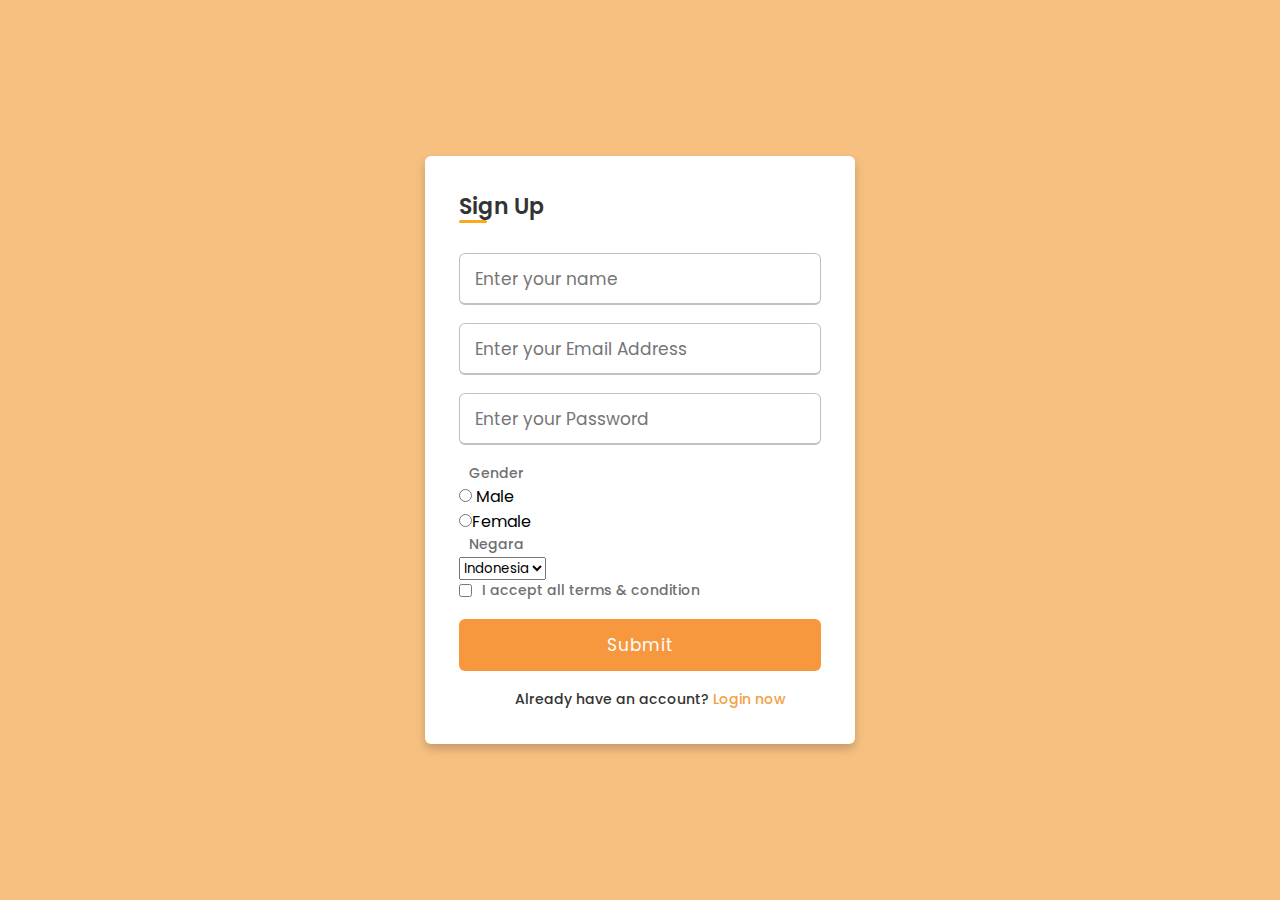
<file: daftar.html>
<!DOCTYPE html>
<!-- Coding by CodingLab | www.codinglabweb.com-->
<html lang="en" dir="ltr">
  <head>
    <meta charset="UTF-8">
    <meta name="viewport" content="width=device-width, initial-scale=1.0">
    <!--<title> Registration or Sign Up form in HTML CSS | CodingLab </title>-->
    <link rel="stylesheet" href="css\loginsignup.css">
    <title>Daftar</title>
   </head>
<body>
  <div class="wrapper">
    <h2>Sign Up</h2>
    <form action="signup" role="form" onsubmit="signUp(event);" autocomplete="off">
      <div class="input-box">
        <input type="text" name="name" id="name" placeholder="Enter your name" required>
    </div>
    <div class="input-box">
        <input type="email" name="email" id="email" placeholder="Enter your Email Address" required>
    </div>
    <div class="input-box">
        <input type="password" name="pass" id="pass" placeholder="Enter your Password" required>
    </div>

      <div class="container">
        <div class="row">
            <div class="col-sm-12">
                <div class="col-sm-6">
                    <div class="row">
                        <h3 class="text-warning">
                            Gender
                        </h3>
                        <input type="radio" name="gen" value="Male"> Male<br>
                        <input type="radio" name="gen" value="Female">Female
                    </div>
                </div>
            </div>
        </div>
      </div>

        <div>
        <h3>Negara</h3> 
                <select id="Negara">
                <option value="Indonesia">Indonesia</option>
                <option value="Jepang">Jepang</option>
                <option value="America">America</option>
                <option value="Korea">Korea</option>
                </select> 
        </div>

      <div class="policy">
        <input type="checkbox">
        <h3>I accept all terms & condition</h3>
      </div>
      <div class="input-box button">
        <input type="Submit" id="daftar" class="button_active" >
      </div>
      <div class="text">
        <h3>Already have an account? <a href="login.html">Login now</a></h3>
      </div>
    </form>
  </div>
</body>
<script src="js\daftar.js"></script>
</html>
</file>
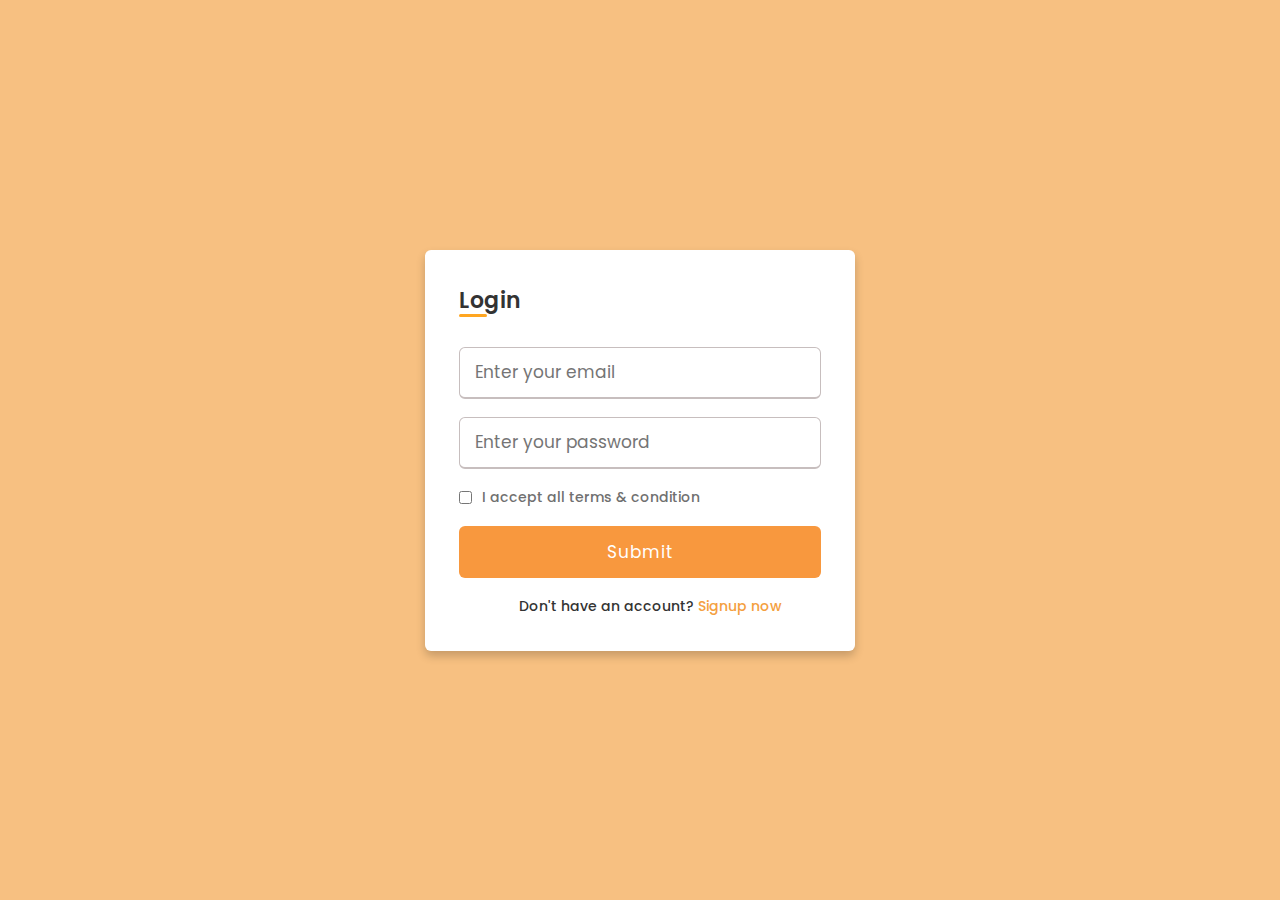
<file: login.html>
<!DOCTYPE html>
<!-- Coding by CodingLab | www.codinglabweb.com-->
<html lang="en" dir="ltr">
  <head>
    <meta charset="UTF-8">
    <meta name="viewport" content="width=device-width, initial-scale=1.0">
    <!--<title> Registration or Sign Up form in HTML CSS | CodingLab </title>-->
    <link rel="stylesheet" href="css\loginsignup.css">
    <title>Login</title>
   </head>
<body>
  <div class="wrapper">
    <h2>Login</h2>
    <form role="form" onsubmit="signIn(event);" autocomplete="off">
      <div class="input-box">
        <input type="email" id="email" placeholder="Enter your email" required>
      </div>
      <div class="input-box">
        <input type="password" id="pass" placeholder="Enter your password" required>
      </div>
      <div class="policy">
        <input type="checkbox">
        <h3>I accept all terms & condition</h3>
      </div>
      <div class="input-box button">
        <input type="Submit" id="login">
      </div>        

      <div class="text">
        <h3>Don't have an account? <a href="daftar.html">Signup now</a></h3>
      </div>
    </form>
  </div>
</body>
<script src="js\login.js"></script>
</html>
</file>
